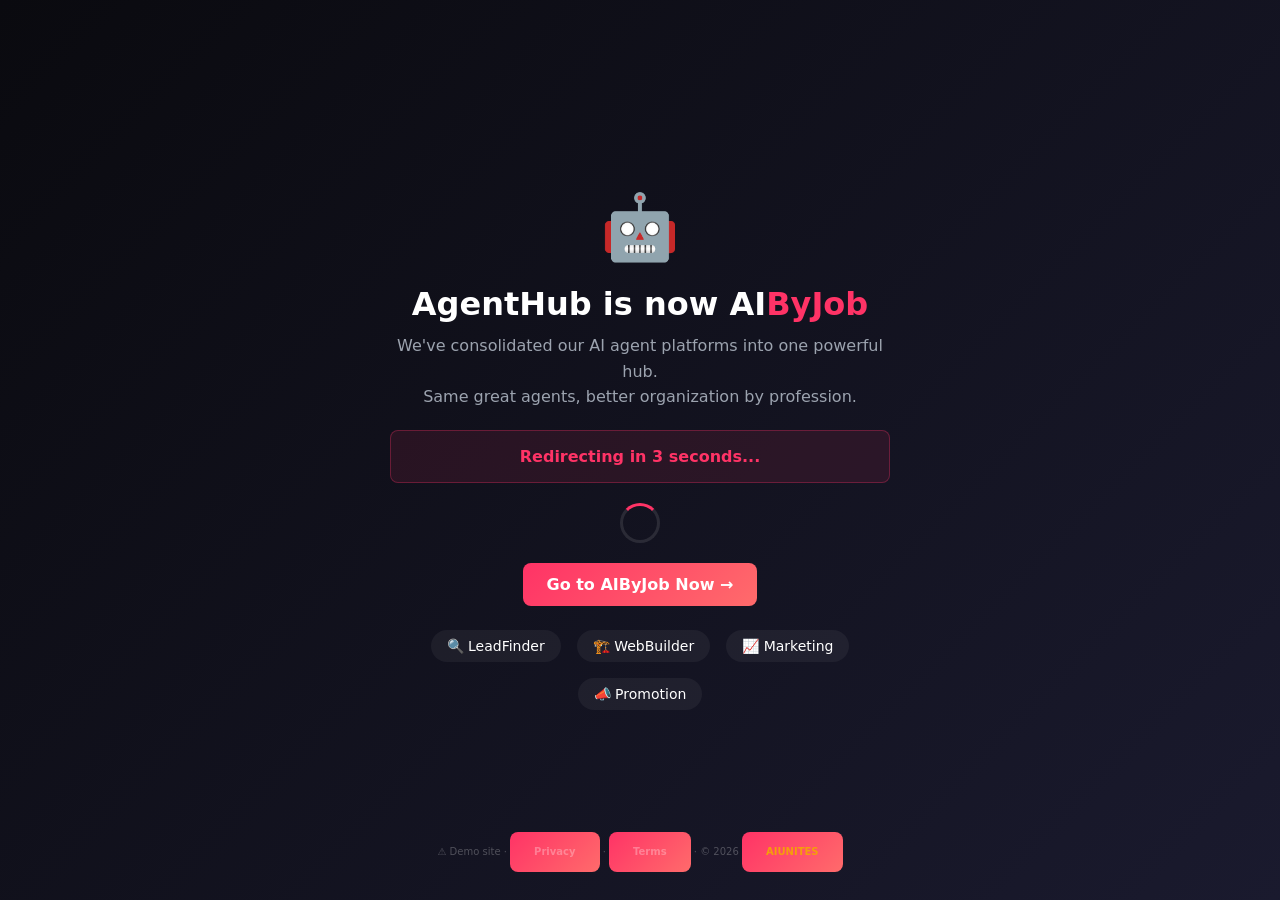
<file: index.html>
<!DOCTYPE html>
<html lang="en">
<head>
  <meta charset="UTF-8">
  
  <!-- Google Analytics 4 -->
  <script async src="https://www.googletagmanager.com/gtag/js?id=G-VP15KRLV6P"></script>
  <script>
    window.dataLayer = window.dataLayer || [];
    function gtag(){dataLayer.push(arguments);}
    gtag('js', new Date());
    gtag('config', 'G-VP15KRLV6P');
  </script>
  
  <meta name="viewport" content="width=device-width, initial-scale=1.0">
  <title>AgentHub → AIByJob | AI Agents for Your Profession</title>
  <meta http-equiv="refresh" content="3;url=https://aiunites.github.io/aibyjob-demo/">
  <meta name="description" content="AgentHub has merged into AIByJob - your hub for AI agents organized by profession.">
  <meta name="robots" content="noindex">
  
  <!-- Still provide OG tags for any shares -->
  <meta property="og:title" content="AgentHub is now AIByJob">
  <meta property="og:description" content="AI Agents for your profession - find leads, build sites, automate marketing.">
  <meta property="og:url" content="https://aiunites.github.io/aibyjob-demo/">
  <meta property="og:image" content="https://aiunites.github.io/aibyjob-demo/images/og-image.png">
  
  <style>
    * { margin: 0; padding: 0; box-sizing: border-box; }
    body { 
      font-family: system-ui, -apple-system, sans-serif;
      background: linear-gradient(135deg, #0a0a0f 0%, #1a1a2e 100%);
      color: #fff;
      min-height: 100vh;
      display: flex;
      align-items: center;
      justify-content: center;
      text-align: center;
      padding: 20px;
    }
    .container { max-width: 500px; }
    .icon { font-size: 64px; margin-bottom: 20px; animation: bounce 1s ease infinite; }
    @keyframes bounce { 0%, 100% { transform: translateY(0); } 50% { transform: translateY(-10px); } }
    h1 { font-size: 2rem; margin-bottom: 10px; }
    h1 span { color: #ff3366; }
    p { color: #9ca3af; margin-bottom: 20px; line-height: 1.6; }
    .redirect-msg { 
      background: rgba(255, 51, 102, 0.1);
      border: 1px solid rgba(255, 51, 102, 0.3);
      padding: 16px 24px;
      border-radius: 8px;
      margin-bottom: 20px;
    }
    .redirect-msg strong { color: #ff3366; }
    a { 
      display: inline-block;
      background: linear-gradient(135deg, #ff3366, #ff6b6b);
      color: #fff;
      padding: 12px 24px;
      border-radius: 8px;
      text-decoration: none;
      font-weight: 600;
      transition: all 0.2s;
    }
    a:hover { transform: translateY(-2px); box-shadow: 0 8px 30px rgba(255, 51, 102, 0.3); }
    .loader { 
      width: 40px; height: 40px; 
      border: 3px solid rgba(255,255,255,0.1);
      border-top-color: #ff3366;
      border-radius: 50%;
      animation: spin 1s linear infinite;
      margin: 20px auto;
    }
    @keyframes spin { to { transform: rotate(360deg); } }
    .features { display: flex; gap: 16px; justify-content: center; margin-top: 24px; flex-wrap: wrap; }
    .feature { background: rgba(255,255,255,0.05); padding: 8px 16px; border-radius: 20px; font-size: 14px; }
  </style>
</head>
<body>
  <div class="container">
    <div class="icon">🤖</div>
    <h1>AgentHub is now AI<span>ByJob</span></h1>
    <p>We've consolidated our AI agent platforms into one powerful hub.<br>Same great agents, better organization by profession.</p>
    <div class="redirect-msg">
      <strong>Redirecting in 3 seconds...</strong>
    </div>
    <div class="loader"></div>
    <a href="https://aiunites.github.io/aibyjob-demo/">Go to AIByJob Now →</a>
    <div class="features">
      <span class="feature">🔍 LeadFinder</span>
      <span class="feature">🏗️ WebBuilder</span>
      <span class="feature">📈 Marketing</span>
      <span class="feature">📣 Promotion</span>
    </div>
  </div>
  
  <script>
    // For local development, redirect to relative path
    if (location.hostname === 'localhost' || location.hostname === '127.0.0.1' || location.protocol === 'file:') {
      setTimeout(() => { window.location.href = '../aibyjob-demo/index.html'; }, 3000);
    }
  </script>
  <p style="position:fixed;bottom:8px;left:0;right:0;text-align:center;color:rgba(255,255,255,.25);font-size:10px;font-family:system-ui,sans-serif;">&#9888;&#65039; Demo site &middot; <a href="https://aiunites.github.io/aiunites-site/legal.html#privacy" style="color:rgba(255,255,255,.3);text-decoration:none;">Privacy</a> &middot; <a href="https://aiunites.github.io/aiunites-site/legal.html#terms" style="color:rgba(255,255,255,.3);text-decoration:none;">Terms</a> &middot; &copy; 2026 <a href="https://aiunites.github.io/aiunites-site" style="color:#f59e0b;text-decoration:none;">AIUNITES</a></p>
</body>
</html>
</file>
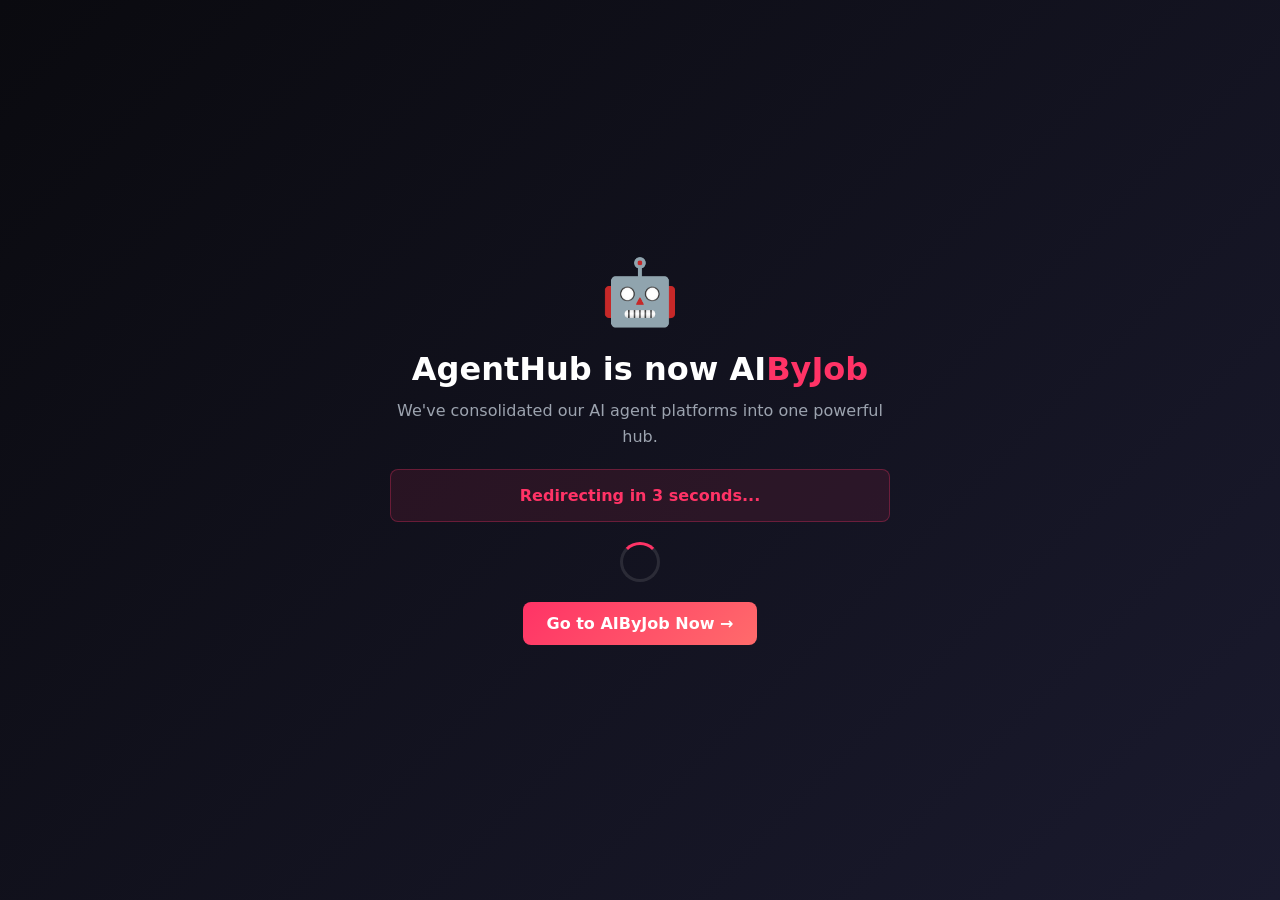
<file: redirect.html>
<!DOCTYPE html>
<html lang="en">
<head>
  <meta charset="UTF-8">
  <meta name="viewport" content="width=device-width, initial-scale=1.0">
  <title>AgentHub → AIByJob</title>
  <meta http-equiv="refresh" content="3;url=https://aiunites.github.io/aibyjob-demo/">
  <meta name="robots" content="noindex">
  <style>
    * { margin: 0; padding: 0; box-sizing: border-box; }
    body { 
      font-family: system-ui, -apple-system, sans-serif;
      background: linear-gradient(135deg, #0a0a0f 0%, #1a1a2e 100%);
      color: #fff;
      min-height: 100vh;
      display: flex;
      align-items: center;
      justify-content: center;
      text-align: center;
      padding: 20px;
    }
    .container { max-width: 500px; }
    .icon { font-size: 64px; margin-bottom: 20px; }
    h1 { font-size: 2rem; margin-bottom: 10px; }
    h1 span { color: #ff3366; }
    p { color: #9ca3af; margin-bottom: 20px; line-height: 1.6; }
    .redirect-msg { 
      background: rgba(255, 51, 102, 0.1);
      border: 1px solid rgba(255, 51, 102, 0.3);
      padding: 16px 24px;
      border-radius: 8px;
      margin-bottom: 20px;
    }
    .redirect-msg strong { color: #ff3366; }
    a { 
      display: inline-block;
      background: linear-gradient(135deg, #ff3366, #ff6b6b);
      color: #fff;
      padding: 12px 24px;
      border-radius: 8px;
      text-decoration: none;
      font-weight: 600;
    }
    a:hover { transform: translateY(-2px); box-shadow: 0 8px 30px rgba(255, 51, 102, 0.3); }
    .loader { 
      width: 40px; height: 40px; 
      border: 3px solid rgba(255,255,255,0.1);
      border-top-color: #ff3366;
      border-radius: 50%;
      animation: spin 1s linear infinite;
      margin: 20px auto;
    }
    @keyframes spin { to { transform: rotate(360deg); } }
  </style>
</head>
<body>
  <div class="container">
    <div class="icon">🤖</div>
    <h1>AgentHub is now AI<span>ByJob</span></h1>
    <p>We've consolidated our AI agent platforms into one powerful hub.</p>
    <div class="redirect-msg">
      <strong>Redirecting in 3 seconds...</strong>
    </div>
    <div class="loader"></div>
    <a href="https://aiunites.github.io/aibyjob-demo/">Go to AIByJob Now →</a>
  </div>
</body>
</html>
</file>
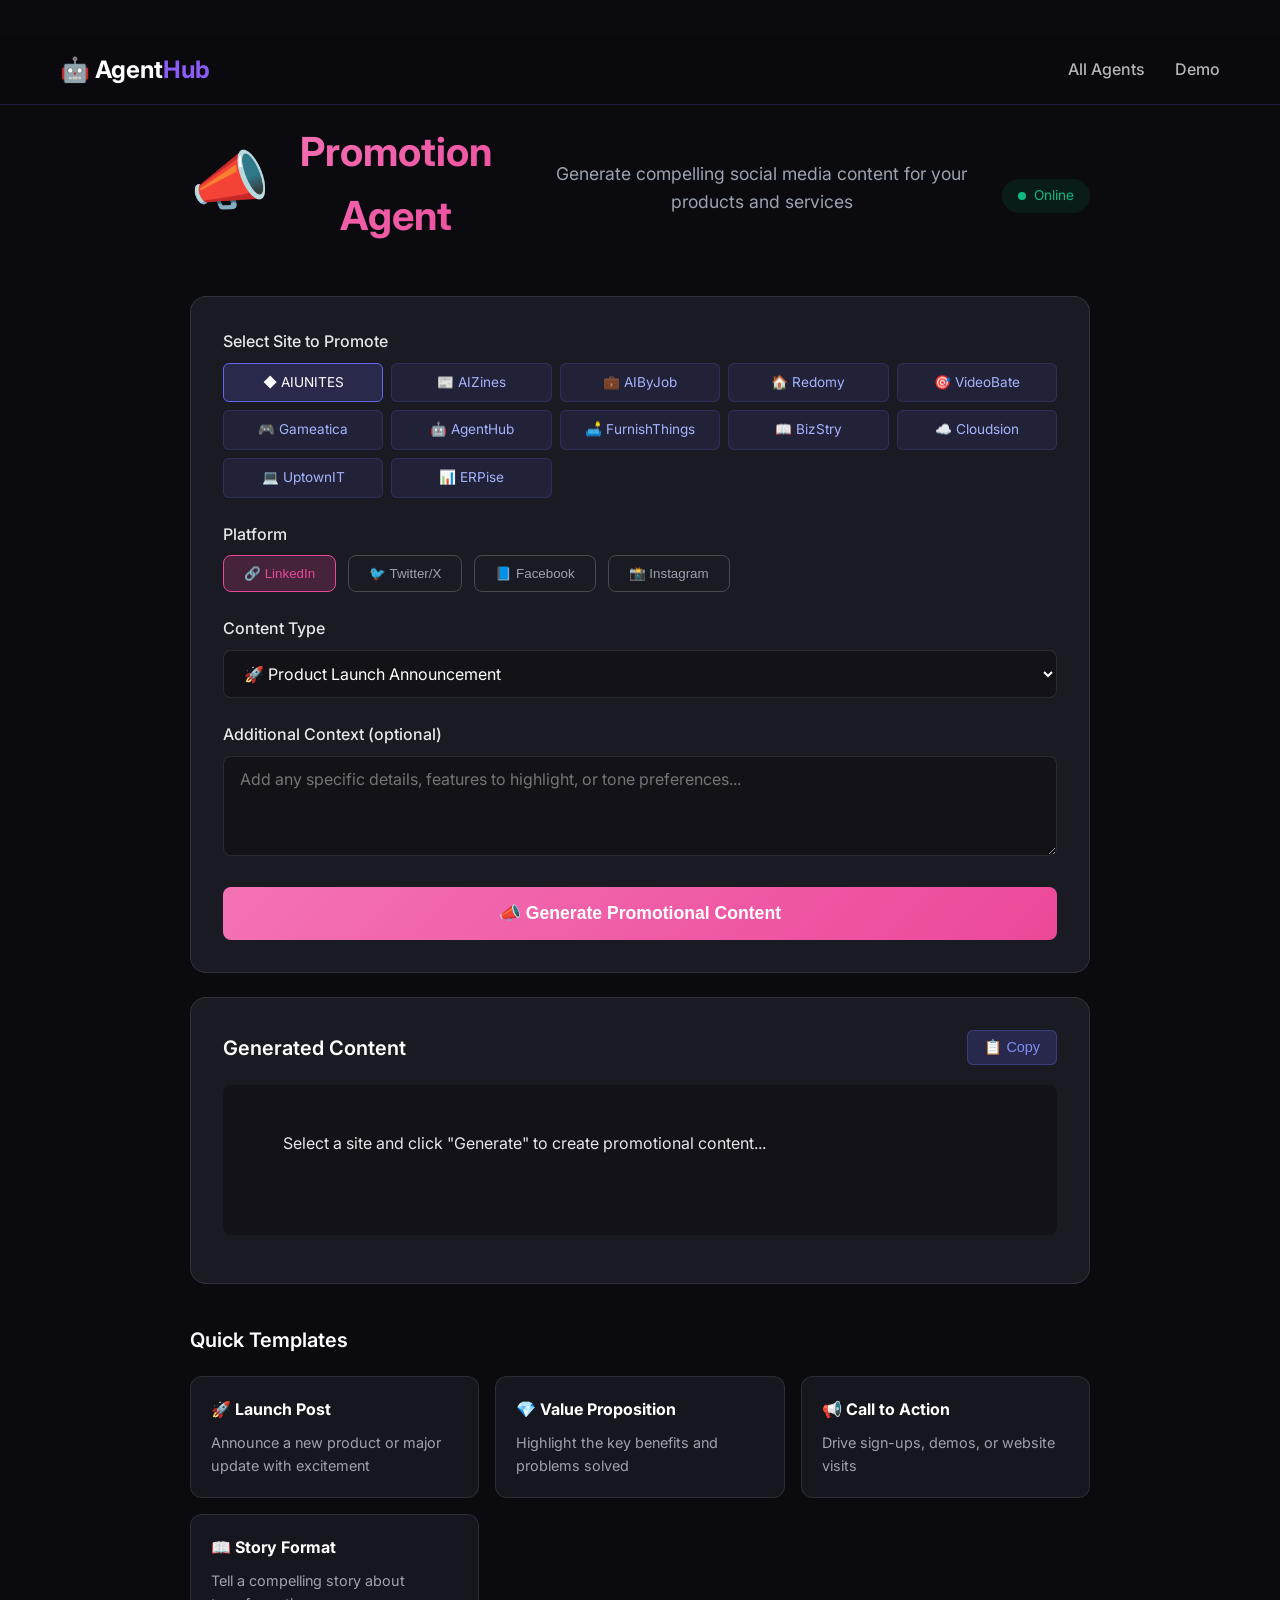
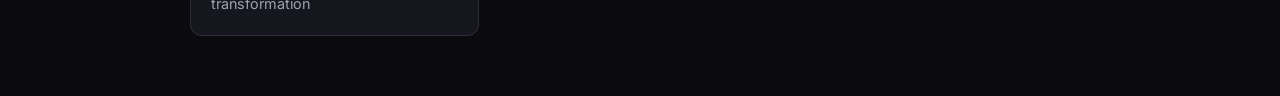
<file: agents/promotion.html>
<!DOCTYPE html>
<html lang="en">
<head>
  <meta charset="UTF-8">
  <meta name="viewport" content="width=device-width, initial-scale=1.0">
  <title>Promotion Agent - Generate Social Media Content | AgentHub</title>
  <meta name="description" content="AI agent that generates promotional content for LinkedIn, Twitter, and social media campaigns.">
  
  <link rel="preconnect" href="https://fonts.googleapis.com">
  <link href="https://fonts.googleapis.com/css2?family=Inter:wght@400;500;600;700&family=JetBrains+Mono&display=swap" rel="stylesheet">
  <link rel="stylesheet" href="../css/style.css">
  <link rel="icon" href="data:image/svg+xml,<svg xmlns='http://www.w3.org/2000/svg' viewBox='0 0 100 100'><text y='.9em' font-size='90'>📣</text></svg>">
  
  <style>
    .agent-page { padding: 120px 20px 60px; min-height: 100vh; }
    .agent-container { max-width: 900px; margin: 0 auto; }
    .agent-header { text-align: center; margin-bottom: 40px; }
    .agent-icon { font-size: 64px; margin-bottom: 16px; }
    .agent-title { font-size: 2.5rem; margin-bottom: 8px; background: linear-gradient(135deg, #f472b6, #ec4899); -webkit-background-clip: text; -webkit-text-fill-color: transparent; }
    .agent-subtitle { color: #9ca3af; font-size: 1.1rem; }
    .agent-status { display: inline-flex; align-items: center; gap: 8px; background: rgba(16, 185, 129, 0.1); color: #10b981; padding: 6px 16px; border-radius: 20px; font-size: 0.85rem; margin-top: 16px; }
    .agent-status::before { content: ''; width: 8px; height: 8px; background: #10b981; border-radius: 50%; animation: pulse 2s infinite; }
    @keyframes pulse { 0%, 100% { opacity: 1; } 50% { opacity: 0.5; } }
    
    .promo-form { background: rgba(30, 30, 40, 0.8); border: 1px solid rgba(255,255,255,0.1); border-radius: 16px; padding: 32px; margin-bottom: 24px; }
    .form-group { margin-bottom: 24px; }
    .form-label { display: block; color: #e5e7eb; font-weight: 500; margin-bottom: 8px; }
    .form-input, .form-select, .form-textarea { width: 100%; background: rgba(0,0,0,0.3); border: 1px solid rgba(255,255,255,0.1); border-radius: 8px; padding: 12px 16px; color: #fff; font-size: 1rem; font-family: inherit; transition: border-color 0.2s; }
    .form-input:focus, .form-select:focus, .form-textarea:focus { outline: none; border-color: #ec4899; }
    .form-textarea { min-height: 100px; resize: vertical; }
    .form-select { cursor: pointer; }
    .form-select option { background: #1a1a2e; }
    
    .platform-buttons { display: flex; gap: 12px; flex-wrap: wrap; margin-bottom: 24px; }
    .platform-btn { padding: 10px 20px; border: 1px solid rgba(255,255,255,0.2); background: transparent; color: #9ca3af; border-radius: 8px; cursor: pointer; transition: all 0.2s; display: flex; align-items: center; gap: 8px; }
    .platform-btn:hover { border-color: #ec4899; color: #fff; }
    .platform-btn.active { background: rgba(236, 72, 153, 0.2); border-color: #ec4899; color: #ec4899; }
    
    .generate-btn { width: 100%; padding: 16px; background: linear-gradient(135deg, #f472b6, #ec4899); color: #fff; border: none; border-radius: 8px; font-size: 1.1rem; font-weight: 600; cursor: pointer; transition: transform 0.2s, box-shadow 0.2s; }
    .generate-btn:hover { transform: translateY(-2px); box-shadow: 0 8px 30px rgba(236, 72, 153, 0.3); }
    .generate-btn:disabled { opacity: 0.6; cursor: not-allowed; transform: none; }
    
    .output-section { background: rgba(30, 30, 40, 0.8); border: 1px solid rgba(255,255,255,0.1); border-radius: 16px; padding: 32px; }
    .output-header { display: flex; justify-content: space-between; align-items: center; margin-bottom: 20px; }
    .output-title { font-size: 1.25rem; font-weight: 600; color: #fff; }
    .copy-btn { padding: 8px 16px; background: rgba(99, 102, 241, 0.2); color: #818cf8; border: 1px solid rgba(99, 102, 241, 0.3); border-radius: 6px; cursor: pointer; font-size: 0.9rem; transition: all 0.2s; }
    .copy-btn:hover { background: rgba(99, 102, 241, 0.3); }
    
    .output-content { background: rgba(0,0,0,0.3); border-radius: 8px; padding: 20px; min-height: 150px; white-space: pre-wrap; font-family: 'Inter', sans-serif; line-height: 1.6; color: #e5e7eb; }
    .output-content.loading { color: #9ca3af; font-style: italic; }
    
    .hashtags { margin-top: 16px; display: flex; flex-wrap: wrap; gap: 8px; }
    .hashtag { background: rgba(99, 102, 241, 0.1); color: #818cf8; padding: 4px 12px; border-radius: 20px; font-size: 0.85rem; }
    
    .templates-section { margin-top: 40px; }
    .templates-title { font-size: 1.25rem; font-weight: 600; margin-bottom: 20px; color: #fff; }
    .template-cards { display: grid; grid-template-columns: repeat(auto-fit, minmax(250px, 1fr)); gap: 16px; }
    .template-card { background: rgba(30, 30, 40, 0.6); border: 1px solid rgba(255,255,255,0.1); border-radius: 12px; padding: 20px; cursor: pointer; transition: all 0.2s; }
    .template-card:hover { border-color: #ec4899; transform: translateY(-2px); }
    .template-card h4 { color: #fff; margin-bottom: 8px; }
    .template-card p { color: #9ca3af; font-size: 0.9rem; }
    
    .sites-grid { display: grid; grid-template-columns: repeat(auto-fill, minmax(140px, 1fr)); gap: 8px; margin-top: 8px; }
    .site-chip { padding: 8px 12px; background: rgba(99, 102, 241, 0.1); border: 1px solid rgba(99, 102, 241, 0.2); border-radius: 6px; color: #a5b4fc; font-size: 0.85rem; cursor: pointer; transition: all 0.2s; text-align: center; }
    .site-chip:hover, .site-chip.selected { background: rgba(99, 102, 241, 0.2); border-color: #6366f1; color: #fff; }
  </style>
</head>
<body>
  <!-- Navigation -->
  <nav class="nav">
    <div class="nav-container">
      <a href="../index.html" class="logo">🤖 Agent<span>Hub</span></a>
      <div class="nav-links">
        <a href="../index.html#agents">All Agents</a>
        <a href="../index.html#demo">Demo</a>
      </div>
    </div>
  </nav>

  <main class="agent-page">
    <div class="agent-container">
      <!-- Header -->
      <div class="agent-header">
        <div class="agent-icon">📣</div>
        <h1 class="agent-title">Promotion Agent</h1>
        <p class="agent-subtitle">Generate compelling social media content for your products and services</p>
        <div class="agent-status">Online</div>
      </div>

      <!-- Input Form -->
      <div class="promo-form">
        <div class="form-group">
          <label class="form-label">Select Site to Promote</label>
          <div class="sites-grid" id="sites-grid">
            <div class="site-chip selected" data-site="AIUNITES" data-tagline="AI-Powered Business Solutions">◆ AIUNITES</div>
            <div class="site-chip" data-site="AIZines" data-tagline="Create AI-Powered Digital Magazines">📰 AIZines</div>
            <div class="site-chip" data-site="AIByJob" data-tagline="The Right AI Tools for Your Profession">💼 AIByJob</div>
            <div class="site-chip" data-site="Redomy" data-tagline="Track Your Home Renovation Projects">🏠 Redomy</div>
            <div class="site-chip" data-site="VideoBate" data-tagline="Master Logical Fallacies Through Play">🎯 VideoBate</div>
            <div class="site-chip" data-site="Gameatica" data-tagline="Classic Games Reimagined">🎮 Gameatica</div>
            <div class="site-chip" data-site="AgentHub" data-tagline="AI Agents for Business Growth">🤖 AgentHub</div>
            <div class="site-chip" data-site="FurnishThings" data-tagline="AI-Powered Interior Design">🛋️ FurnishThings</div>
            <div class="site-chip" data-site="BizStry" data-tagline="Your Business Story, Told Right">📖 BizStry</div>
            <div class="site-chip" data-site="Cloudsion" data-tagline="Cloud Solutions Made Simple">☁️ Cloudsion</div>
            <div class="site-chip" data-site="UptownIT" data-tagline="Premium IT Services">💻 UptownIT</div>
            <div class="site-chip" data-site="ERPise" data-tagline="Enterprise Resource Planning">📊 ERPise</div>
          </div>
        </div>

        <div class="form-group">
          <label class="form-label">Platform</label>
          <div class="platform-buttons">
            <button class="platform-btn active" data-platform="linkedin">🔗 LinkedIn</button>
            <button class="platform-btn" data-platform="twitter">🐦 Twitter/X</button>
            <button class="platform-btn" data-platform="facebook">📘 Facebook</button>
            <button class="platform-btn" data-platform="instagram">📸 Instagram</button>
          </div>
        </div>

        <div class="form-group">
          <label class="form-label">Content Type</label>
          <select class="form-select" id="content-type">
            <option value="launch">🚀 Product Launch Announcement</option>
            <option value="feature">✨ Feature Highlight</option>
            <option value="benefit">💡 Key Benefit / Value Prop</option>
            <option value="testimonial">⭐ Customer Success Story</option>
            <option value="tip">📝 Industry Tip + Product Mention</option>
            <option value="question">❓ Engagement Question</option>
            <option value="behind">🎬 Behind the Scenes</option>
          </select>
        </div>

        <div class="form-group">
          <label class="form-label">Additional Context (optional)</label>
          <textarea class="form-textarea" id="context" placeholder="Add any specific details, features to highlight, or tone preferences..."></textarea>
        </div>

        <button class="generate-btn" id="generate-btn">
          📣 Generate Promotional Content
        </button>
      </div>

      <!-- Output Section -->
      <div class="output-section">
        <div class="output-header">
          <h3 class="output-title">Generated Content</h3>
          <button class="copy-btn" id="copy-btn">📋 Copy</button>
        </div>
        <div class="output-content" id="output">
          Select a site and click "Generate" to create promotional content...
        </div>
        <div class="hashtags" id="hashtags"></div>
      </div>

      <!-- Quick Templates -->
      <div class="templates-section">
        <h3 class="templates-title">Quick Templates</h3>
        <div class="template-cards">
          <div class="template-card" data-template="launch">
            <h4>🚀 Launch Post</h4>
            <p>Announce a new product or major update with excitement</p>
          </div>
          <div class="template-card" data-template="value">
            <h4>💎 Value Proposition</h4>
            <p>Highlight the key benefits and problems solved</p>
          </div>
          <div class="template-card" data-template="cta">
            <h4>📢 Call to Action</h4>
            <p>Drive sign-ups, demos, or website visits</p>
          </div>
          <div class="template-card" data-template="story">
            <h4>📖 Story Format</h4>
            <p>Tell a compelling story about transformation</p>
          </div>
        </div>
      </div>
    </div>
  </main>

  <script>
    // Site data
    const siteData = {
      'AIUNITES': { url: 'https://aiunites.com', tagline: 'AI-Powered Business Solutions', features: ['AI Consulting', 'Custom Development', 'Integration Services'] },
      'AIZines': { url: 'https://aizines.com', tagline: 'Create AI-Powered Digital Magazines', features: ['AI Content Generation', 'Beautiful Templates', 'One-Click Publishing'] },
      'AIByJob': { url: 'https://aibyjob.com', tagline: 'The Right AI Tools for Your Profession', features: ['Curated AI Tools', 'Job-Specific Recommendations', 'Save Favorites'] },
      'Redomy': { url: 'https://redomy.com', tagline: 'Track Your Home Renovation Projects', features: ['Project Tracking', 'Budget Management', 'Progress Photos'] },
      'VideoBate': { url: 'https://videobate.com', tagline: 'Master Logical Fallacies Through Play', features: ['Interactive Quizzes', 'Learn Critical Thinking', 'Leaderboards'] },
      'Gameatica': { url: 'https://gameatica.com', tagline: 'Classic Games Reimagined', features: ['Classic Games', 'Modern UI', 'Leaderboards'] },
      'AgentHub': { url: 'https://agenthub.ai', tagline: 'AI Agents for Business Growth', features: ['Lead Finding', 'Site Building', 'Marketing Automation'] },
      'FurnishThings': { url: 'https://furnishthings.com', tagline: 'AI-Powered Interior Design', features: ['AI Room Design', 'Style Matching', '3D Visualization'] },
      'BizStry': { url: 'https://bizstry.com', tagline: 'Your Business Story, Told Right', features: ['Brand Storytelling', 'Content Strategy', 'Narrative Design'] },
      'Cloudsion': { url: 'https://cloudsion.com', tagline: 'Cloud Solutions Made Simple', features: ['Cloud Migration', 'Infrastructure', 'Security'] },
      'UptownIT': { url: 'https://uptownit.com', tagline: 'Premium IT Services', features: ['IT Support', 'Security', 'Consulting'] },
      'ERPise': { url: 'https://erpise.com', tagline: 'Enterprise Resource Planning', features: ['ERP Implementation', 'Integration', 'Training'] },
    };

    // State
    let selectedSite = 'AIUNITES';
    let selectedPlatform = 'linkedin';

    // Elements
    const sitesGrid = document.getElementById('sites-grid');
    const platformBtns = document.querySelectorAll('.platform-btn');
    const contentType = document.getElementById('content-type');
    const contextInput = document.getElementById('context');
    const generateBtn = document.getElementById('generate-btn');
    const output = document.getElementById('output');
    const hashtags = document.getElementById('hashtags');
    const copyBtn = document.getElementById('copy-btn');
    const templateCards = document.querySelectorAll('.template-card');

    // Site selection
    sitesGrid.addEventListener('click', (e) => {
      const chip = e.target.closest('.site-chip');
      if (chip) {
        document.querySelectorAll('.site-chip').forEach(c => c.classList.remove('selected'));
        chip.classList.add('selected');
        selectedSite = chip.dataset.site;
      }
    });

    // Platform selection
    platformBtns.forEach(btn => {
      btn.addEventListener('click', () => {
        platformBtns.forEach(b => b.classList.remove('active'));
        btn.classList.add('active');
        selectedPlatform = btn.dataset.platform;
      });
    });

    // Template quick select
    templateCards.forEach(card => {
      card.addEventListener('click', () => {
        const template = card.dataset.template;
        if (template === 'launch') contentType.value = 'launch';
        else if (template === 'value') contentType.value = 'benefit';
        else if (template === 'cta') contentType.value = 'feature';
        else if (template === 'story') contentType.value = 'testimonial';
        generateContent();
      });
    });

    // Generate content
    generateBtn.addEventListener('click', generateContent);

    function generateContent() {
      const site = siteData[selectedSite];
      const type = contentType.value;
      const context = contextInput.value;
      
      generateBtn.disabled = true;
      generateBtn.textContent = '⏳ Generating...';
      output.classList.add('loading');
      output.textContent = 'Generating promotional content...';
      
      setTimeout(() => {
        const content = generatePost(selectedSite, site, selectedPlatform, type, context);
        output.classList.remove('loading');
        output.textContent = content.text;
        
        // Show hashtags
        hashtags.innerHTML = content.hashtags.map(h => `<span class="hashtag">${h}</span>`).join('');
        
        generateBtn.disabled = false;
        generateBtn.textContent = '📣 Generate Promotional Content';
      }, 800);
    }

    function generatePost(name, site, platform, type, context) {
      const charLimit = platform === 'twitter' ? 280 : platform === 'linkedin' ? 3000 : 2000;
      const features = site.features.join(', ');
      
      let text = '';
      let tags = [];

      // Platform-specific hashtags
      const baseTags = ['#AI', '#Tech', '#Innovation'];
      if (name === 'AIUNITES') tags = ['#AI', '#AIConsulting', '#DigitalTransformation', '#AIUNITES'];
      else if (name === 'AIZines') tags = ['#AI', '#DigitalMagazines', '#ContentCreation', '#AIZines'];
      else if (name === 'AIByJob') tags = ['#AI', '#AITools', '#Productivity', '#AIByJob'];
      else if (name === 'Redomy') tags = ['#HomeRenovation', '#DIY', '#HomeImprovement', '#Redomy'];
      else if (name === 'VideoBate') tags = ['#CriticalThinking', '#Education', '#LogicalFallacies', '#VideoBate'];
      else if (name === 'Gameatica') tags = ['#Gaming', '#ClassicGames', '#IndieGames', '#Gameatica'];
      else if (name === 'AgentHub') tags = ['#AI', '#AIAgents', '#Automation', '#LeadGeneration', '#AgentHub'];
      else tags = baseTags;

      // Generate based on type
      switch(type) {
        case 'launch':
          if (platform === 'linkedin') {
            text = `🚀 Exciting News!\n\nI'm thrilled to introduce ${name} - ${site.tagline}.\n\nIn a world where ${context || 'businesses need to move faster than ever'}, we built something special.\n\n✨ What makes ${name} different?\n\n• ${site.features[0]}\n• ${site.features[1]}\n• ${site.features[2]}\n\nThis isn't just another tool. It's a complete solution designed to transform how you work.\n\n🔗 Check it out: ${site.url}\n\nWhat challenges are you facing that AI could help solve? Drop a comment below! 👇`;
          } else if (platform === 'twitter') {
            text = `🚀 Just launched: ${name}!\n\n${site.tagline}\n\n✨ ${site.features[0]}\n✨ ${site.features[1]}\n\nCheck it out 👉 ${site.url}`;
          } else {
            text = `🚀 Big announcement!\n\nIntroducing ${name} - ${site.tagline}\n\nWe're so excited to share this with you! Features include:\n\n✅ ${site.features[0]}\n✅ ${site.features[1]}\n✅ ${site.features[2]}\n\nLearn more: ${site.url}`;
          }
          break;

        case 'feature':
          if (platform === 'linkedin') {
            text = `💡 Did you know?\n\n${name} offers ${site.features[0]} that can transform your workflow.\n\nHere's how it works:\n\n1️⃣ ${context || 'Sign up in seconds'}\n2️⃣ Configure your preferences\n3️⃣ Let the AI do the heavy lifting\n\nThe result? More time for what matters, less time on repetitive tasks.\n\n${site.tagline}\n\n🔗 Try it free: ${site.url}\n\nWhat feature would save you the most time? 🤔`;
          } else {
            text = `✨ Feature spotlight: ${site.features[0]}\n\n${name} makes it easy to ${site.tagline.toLowerCase()}.\n\nTry it: ${site.url}`;
          }
          break;

        case 'benefit':
          if (platform === 'linkedin') {
            text = `The problem:\n${context || 'Too many businesses struggle with outdated processes that waste time and money.'}\n\nThe solution:\n${name} - ${site.tagline}\n\n📈 Here's what changes:\n\n• Save hours every week\n• Reduce errors and friction\n• Scale without adding headcount\n\nAI isn't about replacing people. It's about empowering them to do their best work.\n\n🔗 See how: ${site.url}\n\nWhat would you do with 10 extra hours a week?`;
          } else {
            text = `Stop struggling with ${context || 'outdated tools'}.\n\n${name} helps you:\n✅ Save time\n✅ Work smarter\n✅ Get results\n\n${site.url}`;
          }
          break;

        case 'testimonial':
          if (platform === 'linkedin') {
            text = `"I was skeptical at first, but ${name} completely changed how we work."\n\nThat's what we keep hearing from users who try ${name}.\n\n📊 The results speak for themselves:\n\n• ${context || '50% time savings on routine tasks'}\n• Happier team members\n• Better outcomes for clients\n\n${site.tagline}\n\nReady to see similar results?\n\n🔗 ${site.url}\n\nShare your AI success story below! 👇`;
          } else {
            text = `⭐ "${name} changed everything for us."\n\n${site.tagline}\n\nJoin hundreds of happy users: ${site.url}`;
          }
          break;

        case 'tip':
          if (platform === 'linkedin') {
            text = `💡 Pro tip for ${context || 'anyone looking to work smarter'}:\n\nStop doing manually what AI can automate.\n\nI've seen too many professionals spend hours on tasks that could take minutes with the right tools.\n\n${name} is designed exactly for this - ${site.tagline.toLowerCase()}.\n\nKey capabilities:\n• ${site.features[0]}\n• ${site.features[1]}\n\n🔗 Learn more: ${site.url}\n\nWhat task do you wish you could automate? Let me know! 👇`;
          } else {
            text = `💡 Tip: Automate the boring stuff.\n\n${name} helps with ${site.features[0].toLowerCase()}.\n\n${site.url}`;
          }
          break;

        case 'question':
          if (platform === 'linkedin') {
            text = `Quick question for my network:\n\n${context || 'How are you using AI in your daily work?'}\n\nI've been exploring tools like ${name} (${site.tagline.toLowerCase()}) and I'm curious what's working for others.\n\nDrop your favorite AI tool or use case in the comments!\n\n🔗 If you haven't tried ${name} yet: ${site.url}`;
          } else {
            text = `🤔 Question: ${context || 'Are you using AI to work smarter?'}\n\nCheck out ${name}: ${site.url}`;
          }
          break;

        case 'behind':
          if (platform === 'linkedin') {
            text = `🎬 Behind the scenes at ${name}...\n\nBuilding AI products is a journey. Here's what we've learned:\n\n1. Start with real problems\n2. Listen to users relentlessly\n3. Ship fast, iterate faster\n\n${context || 'Every feature in ' + name + ' exists because someone asked for it.'}\n\n${site.tagline}\n\n🔗 See what we've built: ${site.url}\n\nWhat's your biggest challenge that technology could solve?`;
          } else {
            text = `🎬 Building ${name} has taught us so much.\n\n${site.tagline}\n\nSee our journey: ${site.url}`;
          }
          break;
      }

      return { text, hashtags: tags };
    }

    // Copy to clipboard
    copyBtn.addEventListener('click', () => {
      const text = output.textContent;
      const tagsText = Array.from(hashtags.querySelectorAll('.hashtag')).map(h => h.textContent).join(' ');
      navigator.clipboard.writeText(text + '\n\n' + tagsText).then(() => {
        copyBtn.textContent = '✓ Copied!';
        setTimeout(() => copyBtn.textContent = '📋 Copy', 2000);
      });
    });
  </script>
</body>
</html>
</file>
<file: css/style.css>
/* AgentHub - AI Agents for Business Growth */
:root {
  --bg-dark: #0a0a0f;
  --bg-card: #12121a;
  --bg-card-hover: #1a1a2e;
  --primary: #8b5cf6;
  --primary-dark: #7c3aed;
  --secondary: #06b6d4;
  --accent: #10b981;
  --warning: #f59e0b;
  --text: #ffffff;
  --text-dim: rgba(255,255,255,0.7);
  --text-muted: rgba(255,255,255,0.4);
  --border: rgba(139,92,246,0.2);
  --gradient: linear-gradient(135deg, #8b5cf6, #06b6d4);
}

* { margin: 0; padding: 0; box-sizing: border-box; }

body {
  font-family: 'Inter', sans-serif;
  background: var(--bg-dark);
  color: var(--text);
  line-height: 1.6;
  overflow-x: hidden;
}

.container {
  max-width: 1200px;
  margin: 0 auto;
  padding: 0 20px;
}

/* Navigation */
.nav {
  position: fixed;
  top: 36px;
  left: 0;
  right: 0;
  z-index: 1000;
  background: rgba(10,10,15,0.95);
  backdrop-filter: blur(20px);
  border-bottom: 1px solid var(--border);
  padding: 15px 0;
}

.nav-container {
  max-width: 1200px;
  margin: 0 auto;
  padding: 0 20px;
  display: flex;
  justify-content: space-between;
  align-items: center;
}

.logo {
  font-size: 1.5rem;
  font-weight: 700;
  color: var(--text);
  text-decoration: none;
}

.logo span { color: var(--primary); }

.nav-links {
  display: flex;
  align-items: center;
  gap: 30px;
}

.nav-links a {
  color: var(--text-dim);
  text-decoration: none;
  font-weight: 500;
  transition: color 0.3s;
}

.nav-links a:hover { color: var(--text); }

.nav-hamburger {
  display: none;
  flex-direction: column;
  justify-content: center;
  gap: 5px;
  background: none;
  border: none;
  cursor: pointer;
  padding: 6px;
  color: var(--text);
  z-index: 200;
  flex-shrink: 0;
  margin-left: auto;
}

.nav-hamburger span {
  display: block;
  width: 22px;
  height: 2px;
  background: currentColor;
  border-radius: 2px;
  transition: all .25s;
}

.nav-hamburger.open span:nth-child(1) { transform: translateY(7px) rotate(45deg); }
.nav-hamburger.open span:nth-child(2) { opacity: 0; }
.nav-hamburger.open span:nth-child(3) { transform: translateY(-7px) rotate(-45deg); }



/* Buttons */
.btn {
  display: inline-flex;
  align-items: center;
  gap: 8px;
  padding: 12px 24px;
  border-radius: 8px;
  font-weight: 600;
  text-decoration: none;
  cursor: pointer;
  border: none;
  transition: all 0.3s;
  font-size: 0.95rem;
}

.btn-primary {
  background: var(--gradient);
  color: white;
}

.btn-primary:hover {
  transform: translateY(-2px);
  box-shadow: 0 10px 30px rgba(139,92,246,0.3);
}

.btn-secondary {
  background: transparent;
  color: var(--text);
  border: 1px solid var(--border);
}

.btn-secondary:hover {
  border-color: var(--primary);
  background: rgba(139,92,246,0.1);
}

.btn-agent {
  background: rgba(139,92,246,0.15);
  color: var(--primary);
  border: 1px solid var(--primary);
  width: 100%;
  justify-content: center;
}

.btn-agent:hover {
  background: var(--primary);
  color: white;
}

.btn-large {
  padding: 16px 32px;
  font-size: 1.1rem;
}

/* Hero Section */
.hero {
  min-height: 100vh;
  display: flex;
  align-items: center;
  position: relative;
  padding: 140px 0 100px;
  overflow: hidden;
}

.hero-bg {
  position: absolute;
  inset: 0;
  background: 
    radial-gradient(ellipse at 20% 20%, rgba(139,92,246,0.15) 0%, transparent 50%),
    radial-gradient(ellipse at 80% 80%, rgba(6,182,212,0.1) 0%, transparent 50%);
}

.hero-bg::before {
  content: '';
  position: absolute;
  inset: 0;
  background-image: 
    linear-gradient(rgba(139,92,246,0.03) 1px, transparent 1px),
    linear-gradient(90deg, rgba(139,92,246,0.03) 1px, transparent 1px);
  background-size: 60px 60px;
}

.hero-content {
  text-align: center;
  position: relative;
  z-index: 1;
}

.demo-badge {
  display: inline-block;
  background: linear-gradient(135deg, #f59e0b, #d97706);
  color: #000;
  padding: 6px 16px;
  border-radius: 20px;
  font-size: 12px;
  font-weight: 600;
  margin-bottom: 16px;
}

.hero-tagline {
  color: var(--primary);
  font-size: 1rem;
  font-weight: 600;
  letter-spacing: 2px;
  text-transform: uppercase;
  margin-bottom: 16px;
}

.hero h1 {
  font-size: 4rem;
  font-weight: 800;
  line-height: 1.1;
  margin-bottom: 24px;
}

.gradient-text {
  background: var(--gradient);
  -webkit-background-clip: text;
  -webkit-text-fill-color: transparent;
  background-clip: text;
}

.hero-subtitle {
  font-size: 1.25rem;
  color: var(--text-dim);
  max-width: 700px;
  margin: 0 auto 40px;
}

.hero-cta {
  display: flex;
  gap: 16px;
  justify-content: center;
  margin-bottom: 60px;
}

.hero-stats {
  display: flex;
  justify-content: center;
  gap: 40px;
  flex-wrap: wrap;
}

.stat {
  display: flex;
  flex-direction: column;
  align-items: center;
  gap: 8px;
  padding: 20px 30px;
  background: rgba(255,255,255,0.03);
  border: 1px solid var(--border);
  border-radius: 12px;
}

.stat-icon { font-size: 2rem; }
.stat-label { font-size: 0.9rem; color: var(--text-dim); }

/* Section Styles */
section {
  padding: 100px 0;
}

.section-header {
  text-align: center;
  margin-bottom: 60px;
}

.section-badge {
  display: inline-block;
  background: rgba(139,92,246,0.1);
  border: 1px solid var(--border);
  color: var(--primary);
  padding: 6px 16px;
  border-radius: 20px;
  font-size: 0.85rem;
  font-weight: 600;
  margin-bottom: 16px;
}

.section-header h2 {
  font-size: 2.5rem;
  font-weight: 700;
  margin-bottom: 16px;
}

.section-header p {
  color: var(--text-dim);
  font-size: 1.1rem;
}

/* Agents Section */
.agents {
  background: linear-gradient(180deg, transparent, rgba(139,92,246,0.02), transparent);
}

.agents-grid {
  display: grid;
  grid-template-columns: repeat(3, 1fr);
  gap: 24px;
}

.agent-card {
  background: var(--bg-card);
  border: 1px solid var(--border);
  border-radius: 16px;
  padding: 28px;
  transition: all 0.3s;
  position: relative;
}

.agent-card:hover {
  border-color: var(--primary);
  transform: translateY(-5px);
  box-shadow: 0 20px 40px rgba(0,0,0,0.3);
}

.agent-card.featured {
  border-color: var(--primary);
  background: linear-gradient(135deg, rgba(139,92,246,0.08), rgba(6,182,212,0.04));
}

.agent-card.featured::before {
  content: '★ Featured';
  position: absolute;
  top: 16px;
  right: 16px;
  background: var(--gradient);
  color: white;
  padding: 4px 10px;
  border-radius: 8px;
  font-size: 0.7rem;
  font-weight: 600;
}

.agent-header {
  display: flex;
  justify-content: space-between;
  align-items: center;
  margin-bottom: 16px;
}

.agent-icon {
  font-size: 2.5rem;
}

.agent-status {
  display: flex;
  align-items: center;
  gap: 6px;
  font-size: 0.8rem;
  padding: 4px 10px;
  border-radius: 12px;
}

.agent-status.online {
  background: rgba(16,185,129,0.1);
  color: var(--accent);
}

.agent-status.online::before {
  content: '';
  width: 8px;
  height: 8px;
  background: var(--accent);
  border-radius: 50%;
  animation: pulse 2s infinite;
}

@keyframes pulse {
  0%, 100% { opacity: 1; }
  50% { opacity: 0.5; }
}

.agent-card h3 {
  font-size: 1.3rem;
  margin-bottom: 12px;
}

.agent-desc {
  color: var(--text-dim);
  font-size: 0.95rem;
  margin-bottom: 16px;
  line-height: 1.6;
}

.agent-capabilities {
  display: flex;
  flex-wrap: wrap;
  gap: 8px;
  margin-bottom: 20px;
}

.cap {
  background: rgba(255,255,255,0.05);
  border: 1px solid rgba(255,255,255,0.1);
  padding: 4px 10px;
  border-radius: 6px;
  font-size: 0.75rem;
  color: var(--text-dim);
}

.agent-stats {
  display: flex;
  gap: 20px;
  margin-bottom: 20px;
  padding: 16px;
  background: rgba(0,0,0,0.2);
  border-radius: 10px;
}

.agent-stat {
  flex: 1;
  text-align: center;
}

.agent-stat .value {
  display: block;
  font-size: 1.4rem;
  font-weight: 700;
  color: var(--primary);
  font-family: 'JetBrains Mono', monospace;
}

.agent-stat .label {
  font-size: 0.75rem;
  color: var(--text-muted);
}

/* How It Works */
.how-it-works {
  background: var(--bg-card);
}

.steps {
  display: grid;
  grid-template-columns: repeat(3, 1fr);
  gap: 40px;
}

.step {
  text-align: center;
  position: relative;
  padding: 30px;
}

.step::after {
  content: '→';
  position: absolute;
  right: -20px;
  top: 50%;
  transform: translateY(-50%);
  font-size: 2rem;
  color: var(--primary);
  opacity: 0.5;
}

.step:last-child::after { display: none; }

.step-number {
  position: absolute;
  top: 10px;
  left: 10px;
  font-size: 4rem;
  font-weight: 800;
  color: rgba(139,92,246,0.1);
  font-family: 'JetBrains Mono', monospace;
}

.step-icon {
  font-size: 3rem;
  margin-bottom: 20px;
}

.step h3 {
  font-size: 1.2rem;
  margin-bottom: 12px;
}

.step p {
  color: var(--text-dim);
  font-size: 0.95rem;
}

/* Demo Section */
.demo-section {
  background: linear-gradient(180deg, transparent, rgba(6,182,212,0.03), transparent);
}

.demo-container {
  display: grid;
  grid-template-columns: 2fr 1fr;
  gap: 30px;
}

.demo-terminal {
  background: #0d0d0d;
  border-radius: 12px;
  overflow: hidden;
  border: 1px solid var(--border);
}

.terminal-header {
  display: flex;
  align-items: center;
  gap: 12px;
  padding: 12px 16px;
  background: rgba(255,255,255,0.03);
  border-bottom: 1px solid rgba(255,255,255,0.1);
}

.terminal-dots {
  display: flex;
  gap: 6px;
}

.dot {
  width: 12px;
  height: 12px;
  border-radius: 50%;
}

.dot.red { background: #ff5f56; }
.dot.yellow { background: #ffbd2e; }
.dot.green { background: #27ca40; }

.terminal-title {
  font-family: 'JetBrains Mono', monospace;
  font-size: 0.85rem;
  color: var(--text-muted);
}

.terminal-body {
  padding: 20px;
  min-height: 300px;
  max-height: 400px;
  overflow-y: auto;
  font-family: 'JetBrains Mono', monospace;
  font-size: 0.85rem;
}

.terminal-line {
  margin-bottom: 8px;
  display: flex;
  gap: 10px;
}

.prompt { color: var(--accent); }
.command { color: var(--text-dim); }
.output { color: var(--secondary); }
.error { color: #ef4444; }
.success { color: var(--accent); }

.terminal-input {
  display: flex;
  align-items: center;
  gap: 10px;
  padding: 12px 20px;
  border-top: 1px solid rgba(255,255,255,0.1);
  background: rgba(0,0,0,0.3);
}

.terminal-input input {
  flex: 1;
  background: none;
  border: none;
  color: var(--text);
  font-family: 'JetBrains Mono', monospace;
  font-size: 0.9rem;
  outline: none;
}

.demo-controls {
  background: var(--bg-card);
  border: 1px solid var(--border);
  border-radius: 12px;
  padding: 24px;
}

.demo-controls h4 {
  font-size: 0.9rem;
  color: var(--text-muted);
  margin-bottom: 16px;
  text-transform: uppercase;
  letter-spacing: 1px;
}

.demo-buttons {
  display: flex;
  flex-direction: column;
  gap: 10px;
}

.demo-btn {
  background: rgba(255,255,255,0.03);
  border: 1px solid var(--border);
  color: var(--text-dim);
  padding: 12px 16px;
  border-radius: 8px;
  cursor: pointer;
  text-align: left;
  font-size: 0.85rem;
  transition: all 0.3s;
}

.demo-btn:hover {
  background: rgba(139,92,246,0.1);
  border-color: var(--primary);
  color: var(--text);
}

/* Pricing Section */
.pricing {
  background: var(--bg-card);
}

.pricing-grid {
  display: grid;
  grid-template-columns: repeat(3, 1fr);
  gap: 30px;
  max-width: 1000px;
  margin: 0 auto;
}

.pricing-card {
  background: var(--bg-dark);
  border: 1px solid var(--border);
  border-radius: 16px;
  padding: 40px 30px;
  text-align: center;
  position: relative;
  transition: all 0.3s;
}

.pricing-card:hover {
  border-color: var(--primary);
  transform: translateY(-5px);
}

.pricing-card.featured {
  border-color: var(--primary);
  background: linear-gradient(135deg, rgba(139,92,246,0.08), rgba(6,182,212,0.04));
}

.popular-badge {
  position: absolute;
  top: -12px;
  left: 50%;
  transform: translateX(-50%);
  background: var(--gradient);
  color: white;
  padding: 6px 16px;
  border-radius: 12px;
  font-size: 0.8rem;
  font-weight: 600;
}

.pricing-card h3 {
  font-size: 1.4rem;
  margin-bottom: 16px;
}

.price {
  font-size: 3rem;
  font-weight: 800;
  color: var(--primary);
  margin-bottom: 30px;
}

.price span {
  font-size: 1rem;
  font-weight: 400;
  color: var(--text-muted);
}

.pricing-features {
  list-style: none;
  margin-bottom: 30px;
  text-align: left;
}

.pricing-features li {
  padding: 12px 0;
  border-bottom: 1px solid var(--border);
  color: var(--text-dim);
}

.pricing-features li:last-child { border-bottom: none; }
.pricing-features li.disabled { color: var(--text-muted); }

/* CTA Section */
.cta-section {
  text-align: center;
  padding: 100px 20px;
  background: linear-gradient(135deg, rgba(139,92,246,0.1), rgba(6,182,212,0.05));
  border-top: 1px solid var(--border);
  border-bottom: 1px solid var(--border);
}

.cta-section h2 {
  font-size: 2.5rem;
  margin-bottom: 16px;
}

.cta-section p {
  color: var(--text-dim);
  font-size: 1.1rem;
  margin-bottom: 30px;
}

/* Footer */
.footer {
  padding: 60px 0 30px;
}

.footer-content {
  display: grid;
  grid-template-columns: 2fr 1fr 1fr;
  gap: 40px;
  margin-bottom: 40px;
}

.footer-brand .logo {
  margin-bottom: 12px;
  display: inline-block;
}

.footer-brand p {
  color: var(--text-muted);
  font-size: 0.9rem;
}

.footer-links h4 {
  font-size: 0.9rem;
  margin-bottom: 16px;
}

.footer-links a {
  display: block;
  color: var(--text-muted);
  text-decoration: none;
  font-size: 0.9rem;
  margin-bottom: 10px;
  transition: color 0.3s;
}

.footer-links a:hover { color: var(--text); }

.footer-bottom {
  border-top: 1px solid var(--border);
  padding-top: 30px;
  text-align: center;
}

.footer-bottom p {
  font-size: 0.85rem;
  color: var(--text-muted);
  margin-bottom: 8px;
}

.footer-bottom a {
  color: var(--primary);
  text-decoration: none;
}

/* Floating Action Button */
.fab {
  position: fixed;
  bottom: 30px;
  right: 30px;
  width: 60px;
  height: 60px;
  background: var(--gradient);
  border-radius: 50%;
  display: flex;
  align-items: center;
  justify-content: center;
  font-size: 1.5rem;
  text-decoration: none;
  box-shadow: 0 10px 30px rgba(139,92,246,0.3);
  transition: transform 0.3s;
  z-index: 1000;
}

.fab:hover { transform: scale(1.1); }

/* Responsive */
@media (max-width: 1024px) {
  .agents-grid { grid-template-columns: repeat(2, 1fr); }
  .demo-container { grid-template-columns: 1fr; }
  .pricing-grid { grid-template-columns: 1fr; max-width: 400px; }
}

@media (max-width: 768px) {
  .hero h1 { font-size: 2.5rem; }
  .hero-cta { flex-direction: column; align-items: center; }
  .hero-stats { flex-direction: column; gap: 16px; }
  
  .nav-hamburger { display: flex; }
  .nav-links {
    visibility: hidden;
    max-height: 0;
    overflow: hidden;
    position: absolute;
    top: 100%;
    left: 0;
    right: 0;
    background: rgba(10,10,15,0.98);
    backdrop-filter: blur(20px);
    flex-direction: column;
    padding: 0 1.5rem;
    gap: 0;
    border-bottom: 1px solid var(--border);
    z-index: 10001;
    transition: max-height .3s ease, visibility 0s .3s, padding .3s, gap .3s;
  }
  .nav-links.open {
    visibility: visible;
    max-height: 400px;
    padding: 1rem 1.5rem;
    gap: 1rem;
    transition: max-height .3s ease, padding .3s, gap .3s;
  }
  .nav-links a { font-size: 0.85rem; }
  .agents-grid { grid-template-columns: 1fr; }
  .steps { grid-template-columns: 1fr; }
  .step::after { display: none; }
  .footer-content { grid-template-columns: 1fr; text-align: center; }
  .section-header h2 { font-size: 2rem; }
}

@media (max-width: 480px) {
  .logo {
    font-size: 1.25rem;
  }
}
</file>
